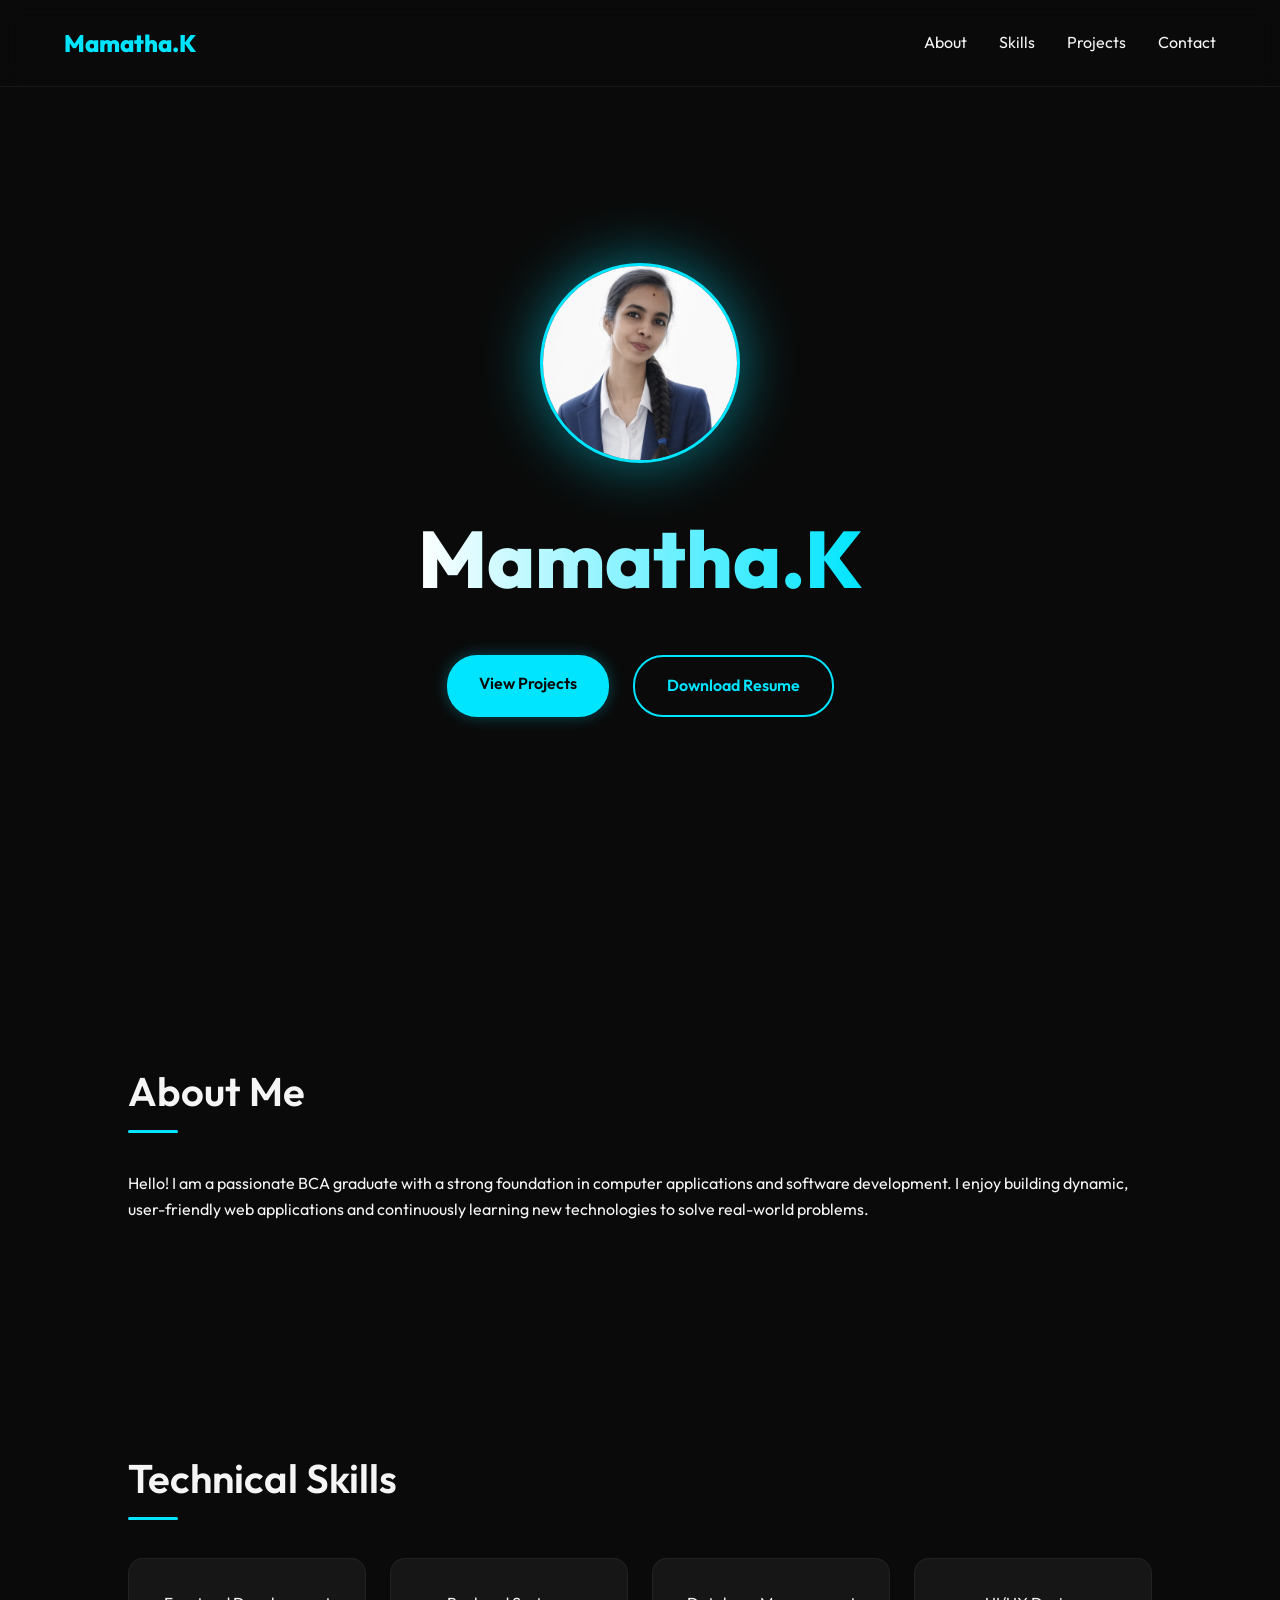
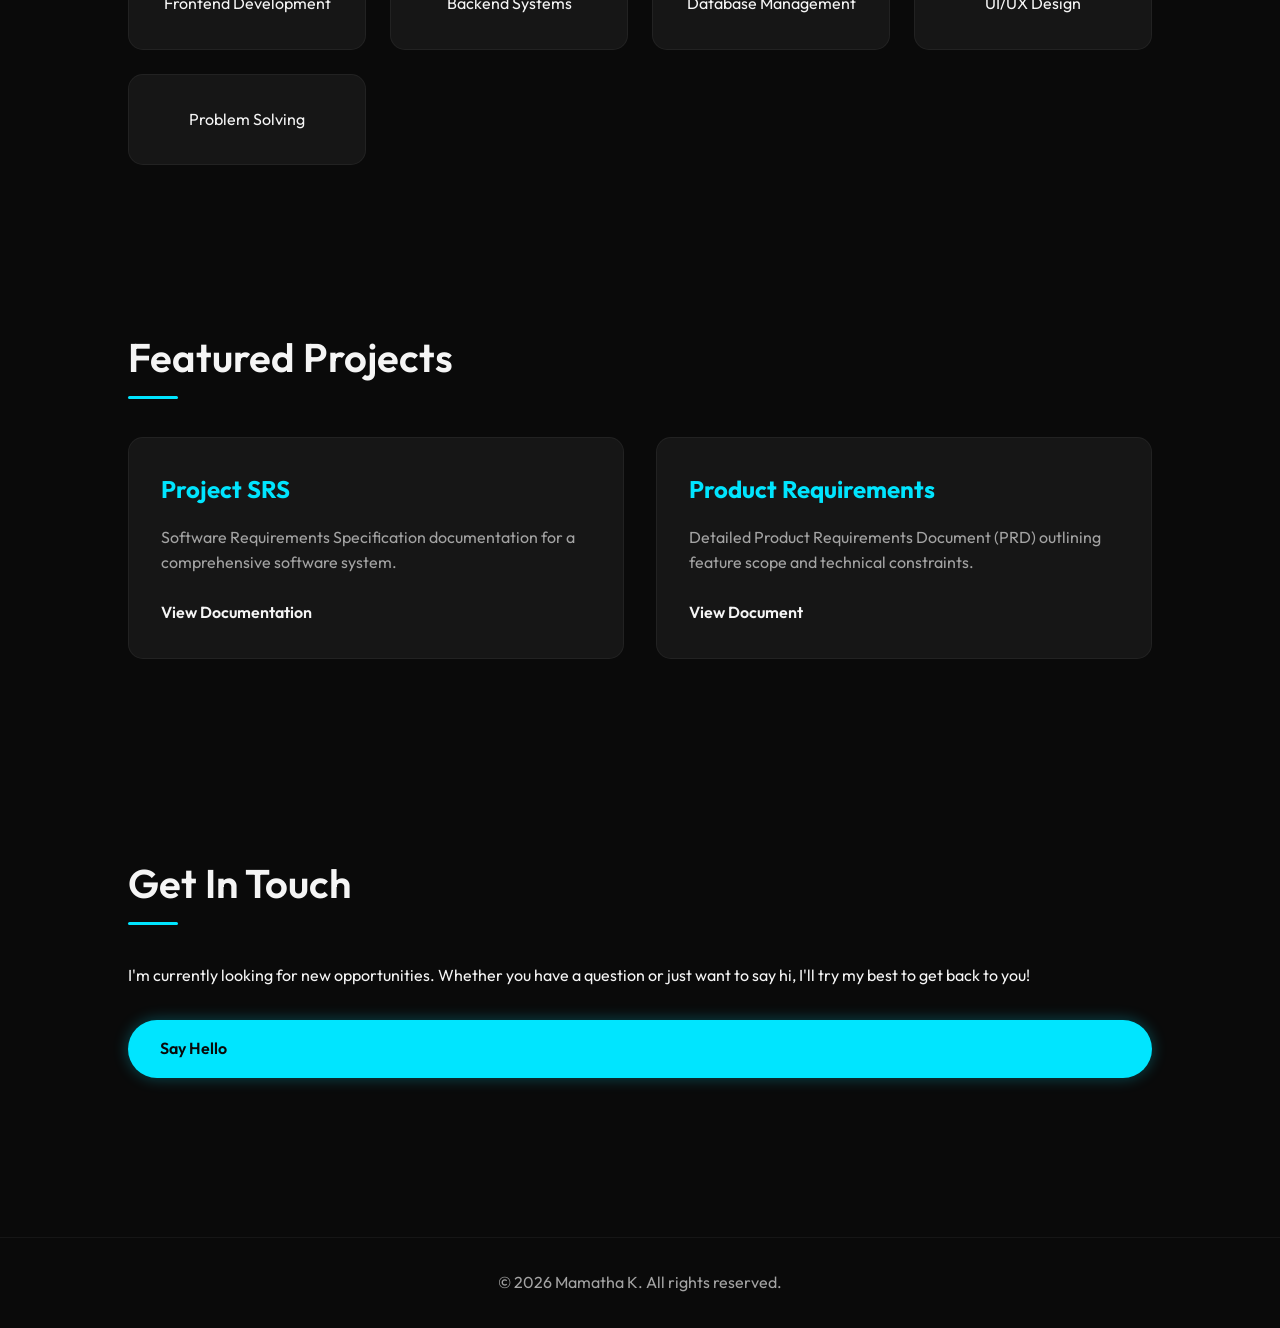
<file: index.html>
<!DOCTYPE html>
<html lang="en">
<head>
    <meta charset="UTF-8">
    <meta name="viewport" content="width=device-width, initial-scale=1.0">
    <title>Mamatha K - Portfolio</title>
    <link href="https://fonts.googleapis.com/css2?family=Outfit:wght@300;400;600;800&display=swap" rel="stylesheet">
    <link rel="stylesheet" href="style.css">
</head>
<body>
    <nav class="navbar">
        <div class="nav-brand">Mamatha.K</div>
        <ul class="nav-links">
            <li><a href="#about">About</a></li>
            <li><a href="#skills">Skills</a></li>
            <li><a href="#projects">Projects</a></li>
            <li><a href="#contact">Contact</a></li>
        </ul>
    </nav>

    <main>
        <section id="hero" class="hero-section hidden-anim">
            <div class="hero-content">
                <div class="profile-container">
                    <img src="self.jpg" alt="Mamatha K" class="profile-img" onerror="this.src='data:image/svg+xml,%3Csvg xmlns=\'http://www.w3.org/2000/svg\' width=\'200\' height=\'200\'%3E%3Crect width=\'200\' height=\'200\' fill=\'%23333\'/%3E%3C/svg%3E'">
                    <div class="profile-glow"></div>
                </div>
                <h1 class="hero-title">Mamatha.K</h1>
                <div class="hero-cta">
                    <a href="#projects" class="btn primary">View Projects</a>
                    <a href="Mamatha_K_Resume.pdf" target="_blank" class="btn outline">Download Resume</a>
                </div>
            </div>
        </section>

        <section id="about" class="section hidden-anim">
            <h2 class="section-title">About Me</h2>
            <div class="about-content">
                <p>Hello! I am a passionate BCA graduate with a strong foundation in computer applications and software development. I enjoy building dynamic, user-friendly web applications and continuously learning new technologies to solve real-world problems.</p>
            </div>
        </section>

        <section id="skills" class="section hidden-anim">
            <h2 class="section-title">Technical Skills</h2>
            <div class="skills-grid">
                <div class="skill-card">Frontend Development</div>
                <div class="skill-card">Backend Systems</div>
                <div class="skill-card">Database Management</div>
                <div class="skill-card">UI/UX Design</div>
                <div class="skill-card">Problem Solving</div>
            </div>
        </section>

        <section id="projects" class="section hidden-anim">
            <h2 class="section-title">Featured Projects</h2>
            <div class="projects-grid">
                <div class="project-card">
                    <h3>Project SRS</h3>
                    <p>Software Requirements Specification documentation for a comprehensive software system.</p>
                    <a href="srs.txt.pdf" target="_blank" class="project-link">View Documentation</a>
                </div>
                <div class="project-card">
                    <h3>Product Requirements</h3>
                    <p>Detailed Product Requirements Document (PRD) outlining feature scope and technical constraints.</p>
                    <a href="prd.pdf" target="_blank" class="project-link">View Document</a>
                </div>
            </div>
        </section>

        <section id="contact" class="section hidden-anim">
            <h2 class="section-title">Get In Touch</h2>
            <p>I'm currently looking for new opportunities. Whether you have a question or just want to say hi, I'll try my best to get back to you!</p>
            <a href="mailto:contact@example.com" class="btn primary mt-2">Say Hello</a>
        </section>
    </main>

    <footer>
        <p>&copy; 2026 Mamatha K. All rights reserved.</p>
    </footer>

    <script src="script.js"></script>
</body>
</html>
</file>
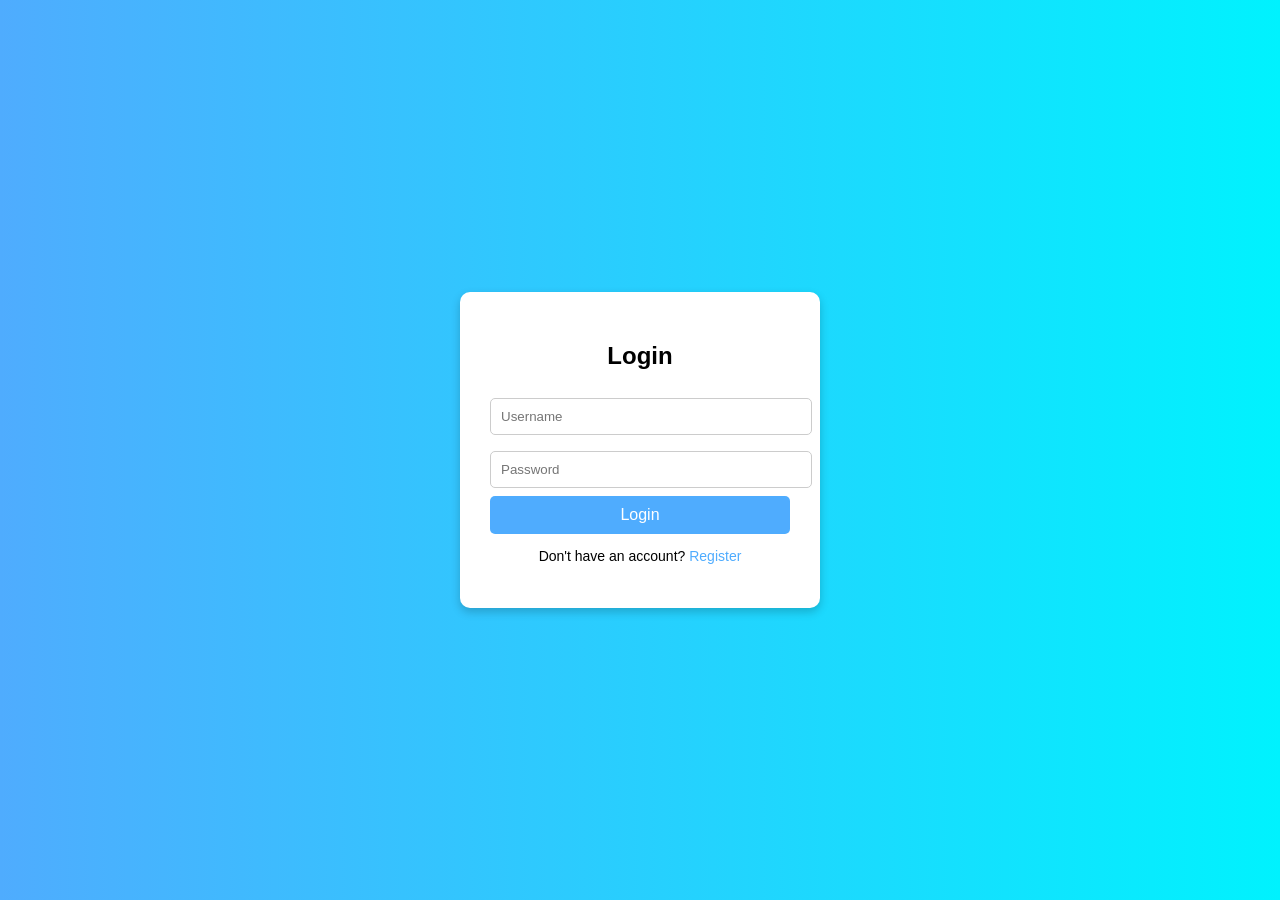
<file: login page01.html>
<!DOCTYPE html>
<html lang="en">
<head>
    <meta charset="UTF-8">
    <title>Login Page</title>
    <style>
        body {
            font-family: Arial, sans-serif;
            background: linear-gradient(to right, #4facfe, #00f2fe);
            height: 100vh;
            display: flex;
            justify-content: center;
            align-items: center;
            margin: 0;
        }

        .login-container {
            background: white;
            padding: 30px;
            border-radius: 10px;
            box-shadow: 0 4px 10px rgba(0,0,0,0.2);
            width: 300px;
        }

        h2 {
            text-align: center;
            margin-bottom: 20px;
        }

        input[type="text"],
        input[type="password"] {
            width: 100%;
            padding: 10px;
            margin: 8px 0;
            border: 1px solid #ccc;
            border-radius: 5px;
        }

        button {
            width: 100%;
            padding: 10px;
            background: #4facfe;
            border: none;
            color: white;
            font-size: 16px;
            border-radius: 5px;
            cursor: pointer;
        }

        button:hover {
            background: #00c6ff;
        }

        .footer {
            text-align: center;
            margin-top: 10px;
            font-size: 14px;
        }

        .footer a {
            text-decoration: none;
            color: #4facfe;
        }
    </style>
</head>
<body>

<div class="login-container">
    <h2>Login</h2>
    <form>
        <input type="text" placeholder="Username" required>
        <input type="password" placeholder="Password" required>
        <button type="submit">Login</button>
    </form>

    <div class="footer">
        <p>Don't have an account? <a href="#">Register</a></p>
    </div>
</div>

</body>
</html>
</file>
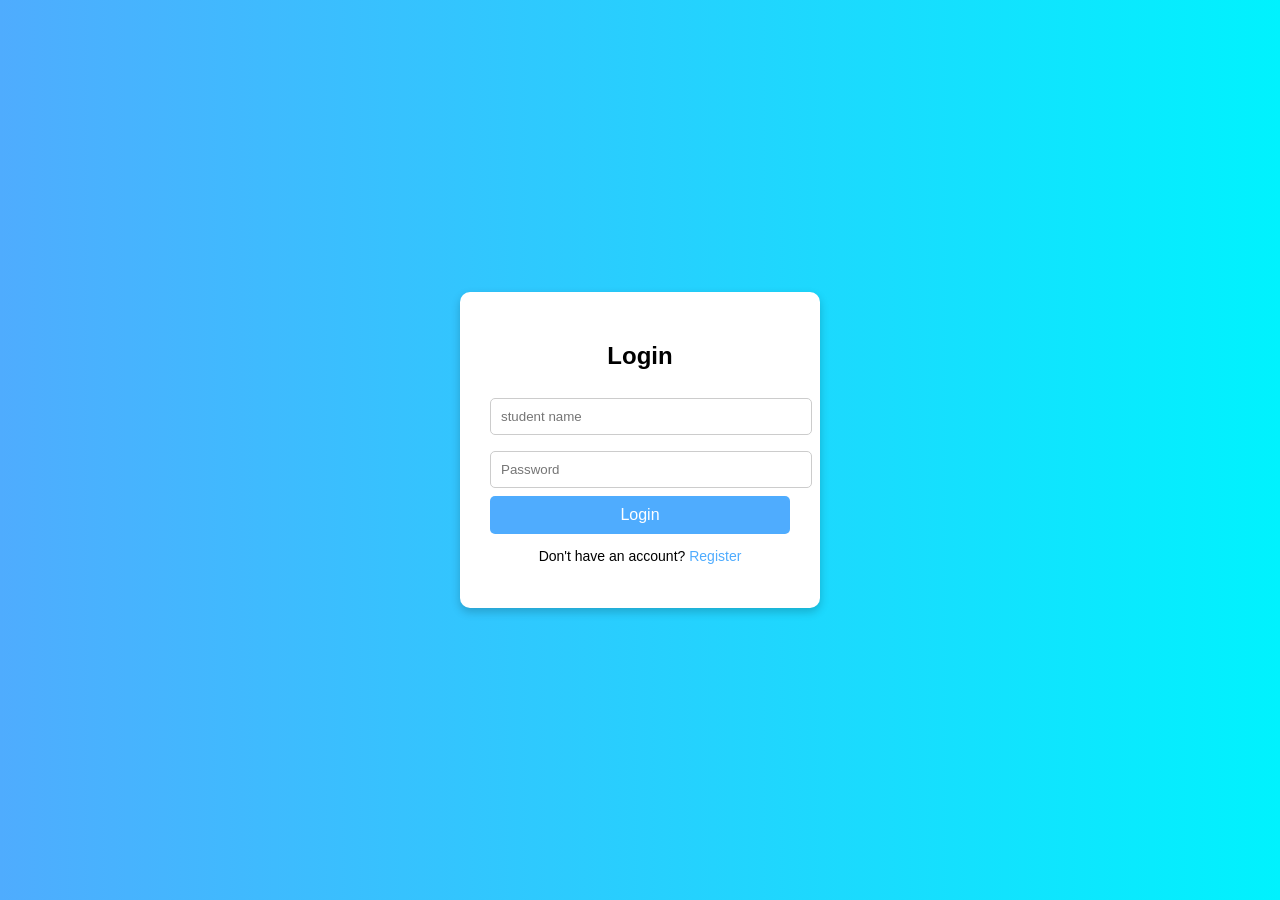
<file: unit02.html>
<!DOCTYPE html>
<html lang="en">
<head>
    <meta charset="UTF-8">
    <title>Login Page</title>
    <style>
        body {
            font-family: Arial, sans-serif;
            background: linear-gradient(to right, #4facfe, #00f2fe);
            height: 100vh;
            display: flex;
            justify-content: center;
            align-items: center;
            margin: 0;
        }

        .login-container {
            background: white;
            padding: 30px;
            border-radius: 10px;
            box-shadow: 0 4px 10px rgba(0,0,0,0.2);
            width: 300px;
        }

        h2 {
            text-align: center;
            margin-bottom: 20px;
        }

        input[type="text"],
        input[type="password"] {
            width: 100%;
            padding: 10px;
            margin: 8px 0;
            border: 1px solid #ccc;
            border-radius: 5px;
        }

        button {
            width: 100%;
            padding: 10px;
            background: #4facfe;
            border: none;
            color: white;
            font-size: 16px;
            border-radius: 5px;
            cursor: pointer;
        }

        button:hover {
            background: #00c6ff;
        }

        .footer {
            text-align: center;
            margin-top: 10px;
            font-size: 14px;
        }

        .footer a {
            text-decoration: none;
            color: #4facfe;
        }
    </style>
</head>
<body>

<div class="login-container">
    <h2>Login</h2>
    <form>
        <input type="text" placeholder="student name" required>
        <input type="password" placeholder="Password" required>
        <button type="submit">Login</button>
    </form>

    <div class="footer">
        <p>Don't have an account? <a href="#">Register</a></p>
    </div>
</div>

</body>
</html>
</file>
<file: style.css>
:root {
    --bg-main: #0a0a0a;
    --bg-card: rgba(255, 255, 255, 0.05);
    --text-primary: #f5f5f5;
    --text-secondary: #a3a3a3;
    --accent: #00e5ff;
    --accent-glow: rgba(0, 229, 255, 0.3);
    --font-main: 'Outfit', sans-serif;
}

* {
    margin: 0;
    padding: 0;
    box-sizing: border-box;
    scroll-behavior: smooth;
}

body {
    background-color: var(--bg-main);
    color: var(--text-primary);
    font-family: var(--font-main);
    line-height: 1.6;
    overflow-x: hidden;
}

/* Navbar */
.navbar {
    position: fixed;
    top: 0;
    width: 100%;
    padding: 1.5rem 5%;
    display: flex;
    justify-content: space-between;
    align-items: center;
    background: rgba(10, 10, 10, 0.8);
    backdrop-filter: blur(10px);
    z-index: 1000;
    border-bottom: 1px solid rgba(255, 255, 255, 0.05);
}

.nav-brand {
    font-size: 1.5rem;
    font-weight: 800;
    color: var(--accent);
}

.nav-links {
    display: flex;
    list-style: none;
    gap: 2rem;
}

.nav-links a {
    color: var(--text-primary);
    text-decoration: none;
    font-size: 1rem;
    font-weight: 400;
    transition: color 0.3s;
}

.nav-links a:hover {
    color: var(--accent);
}

/* Sections */
.section {
    padding: 6rem 10% 4rem;
    min-height: 50vh;
    display: flex;
    flex-direction: column;
    justify-content: center;
}

.section-title {
    font-size: 2.5rem;
    margin-bottom: 3rem;
    font-weight: 600;
    position: relative;
    display: inline-block;
}

.section-title::after {
    content: '';
    position: absolute;
    bottom: -10px;
    left: 0;
    width: 50px;
    height: 3px;
    background: var(--accent);
    border-radius: 2px;
}

/* Hero Section */
.hero-section {
    min-height: 100vh;
    display: flex;
    align-items: center;
    justify-content: center;
    text-align: center;
    padding-top: 5rem;
}

.profile-container {
    position: relative;
    width: 200px;
    height: 200px;
    margin: 0 auto 2rem;
}

.profile-img {
    width: 100%;
    height: 100%;
    object-fit: cover;
    border-radius: 50%;
    position: relative;
    z-index: 2;
    border: 3px solid var(--accent);
}

.profile-glow {
    position: absolute;
    top: 0;
    left: 0;
    width: 100%;
    height: 100%;
    background: var(--accent);
    border-radius: 50%;
    filter: blur(30px);
    opacity: 0.5;
    z-index: 1;
    animation: pulse 4s infinite alternate;
}

@keyframes pulse {
    0% { opacity: 0.3; transform: scale(0.9); }
    100% { opacity: 0.6; transform: scale(1.1); }
}

.hero-title {
    font-size: 5rem;
    font-weight: 800;
    margin-bottom: 2rem;
    background: linear-gradient(to right, #fff, var(--accent));
    -webkit-background-clip: text;
    -webkit-text-fill-color: transparent;
}

.hero-cta {
    display: flex;
    gap: 1.5rem;
    justify-content: center;
}

/* Buttons */
.btn {
    padding: 1rem 2rem;
    border-radius: 30px;
    text-decoration: none;
    font-weight: 600;
    font-size: 1rem;
    transition: all 0.3s;
}

.btn.primary {
    background: var(--accent);
    color: var(--bg-main);
    box-shadow: 0 0 15px var(--accent-glow);
}

.btn.primary:hover {
    transform: translateY(-3px);
    box-shadow: 0 0 25px var(--accent-glow);
}

.btn.outline {
    background: transparent;
    color: var(--accent);
    border: 2px solid var(--accent);
}

.btn.outline:hover {
    background: rgba(0, 229, 255, 0.1);
    transform: translateY(-3px);
}

.mt-2 {
    margin-top: 2rem;
    display: inline-block;
}

/* Skills Grid */
.skills-grid {
    display: grid;
    grid-template-columns: repeat(auto-fit, minmax(200px, 1fr));
    gap: 1.5rem;
}

.skill-card {
    background: var(--bg-card);
    padding: 2rem;
    border-radius: 15px;
    text-align: center;
    border: 1px solid rgba(255, 255, 255, 0.05);
    transition: transform 0.3s, background 0.3s;
}

.skill-card:hover {
    transform: translateY(-5px);
    background: rgba(255, 255, 255, 0.1);
    border-color: var(--accent);
}

/* Projects Grid */
.projects-grid {
    display: grid;
    grid-template-columns: repeat(auto-fit, minmax(300px, 1fr));
    gap: 2rem;
}

.project-card {
    background: var(--bg-card);
    padding: 2rem;
    border-radius: 15px;
    border: 1px solid rgba(255, 255, 255, 0.05);
    transition: transform 0.3s;
}

.project-card:hover {
    transform: translateY(-10px);
}

.project-card h3 {
    font-size: 1.5rem;
    margin-bottom: 1rem;
    color: var(--accent);
}

.project-card p {
    color: var(--text-secondary);
    margin-bottom: 1.5rem;
}

.project-link {
    color: var(--text-primary);
    text-decoration: none;
    font-weight: 600;
    display: inline-block;
    border-bottom: 1px solid transparent;
    transition: border-color 0.3s;
}

.project-link:hover {
    border-color: var(--accent);
    color: var(--accent);
}

/* Footer */
footer {
    text-align: center;
    padding: 2rem;
    color: var(--text-secondary);
    border-top: 1px solid rgba(255, 255, 255, 0.05);
    margin-top: 4rem;
}

/* Animations */
.hidden-anim {
    opacity: 0;
    transform: translateY(30px);
    transition: opacity 0.8s ease, transform 0.8s ease;
}

.show-anim {
    opacity: 1;
    transform: translateY(0);
}
</file>
